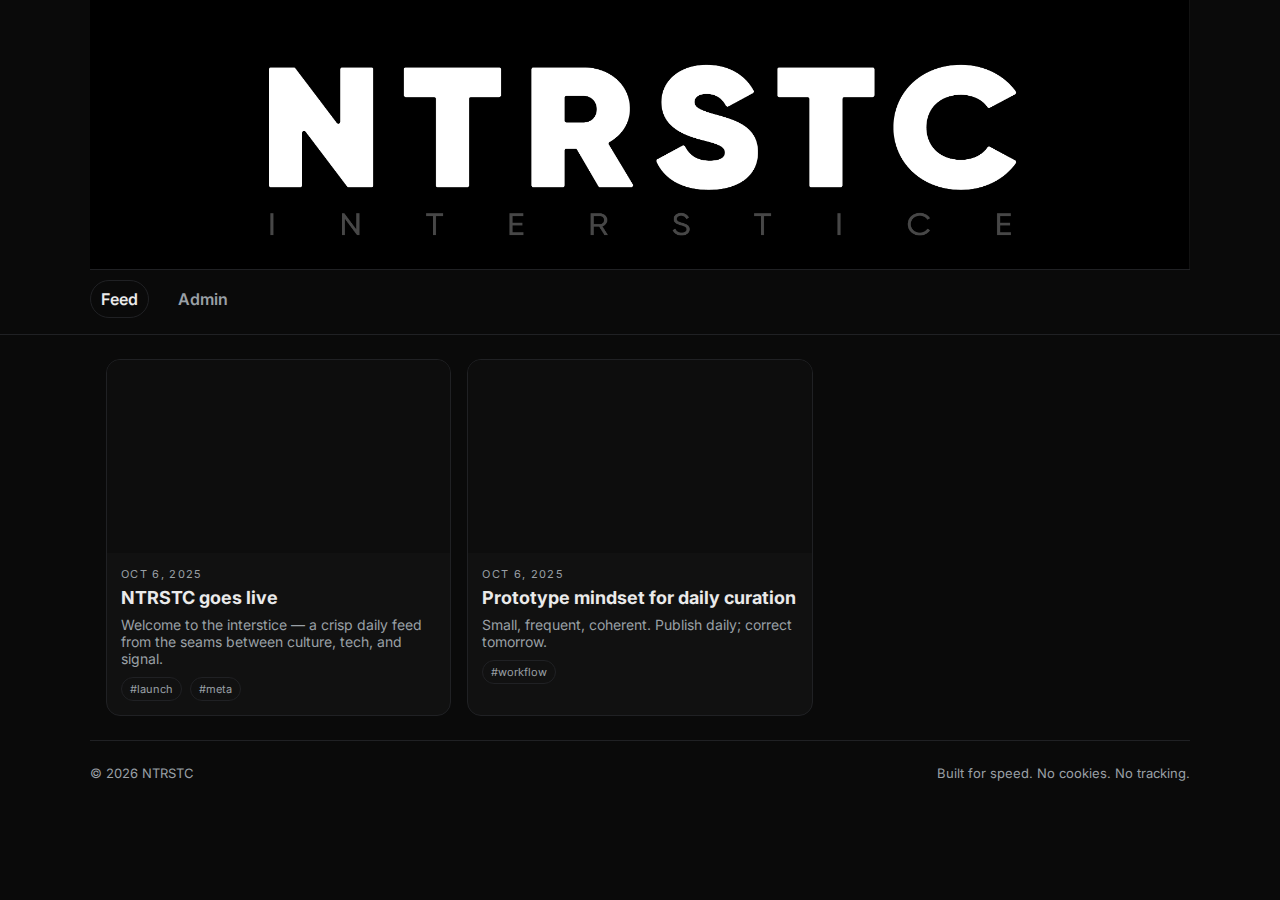
<file: index.html>
<!doctype html>
<html lang="en">
<head>
  <meta charset="utf-8">
  <meta name="viewport" content="width=device-width, initial-scale=1">
  <title>NTRSTC — Interstice</title>
  <meta name="description" content="NTRSTC daily feed — clean, fast, mobile-first news micro‑publication.">
  <link rel="preconnect" href="https://fonts.gstatic.com" crossorigin>
  <link href="https://fonts.googleapis.com/css2?family=Inter:wght@400;600;800&display=swap" rel="stylesheet">
  <link rel="stylesheet" href="styles.css">
</head>
<body>
  <header class="site-header">
   <div class="container hero">
    <div class="hero-banner" role="img" aria-label="NTRSTC header banner"></div>
  </div>
    <nav class="container nav">
      <a href="index.html" class="active">Feed</a>
      <a href="admin.html">Admin</a>
      <a href="#" id="installBtn" style="display:none">Install App</a>
    </nav>
  </header>

  <main class="container">
    <section id="feed" class="feed-grid" aria-live="polite"></section>
    <button id="loadMore" class="load-more">Load more</button>
  </main>

  <footer class="container footer">
    <span>© <span id="y"></span> NTRSTC</span>
    <span>Built for speed. No cookies. No tracking.</span>
  </footer>

  <script>document.getElementById('y').textContent = new Date().getFullYear();</script>
  <script src="app.js"></script>
  <script src="pwa.js"></script>
</body>
</html>
</file>
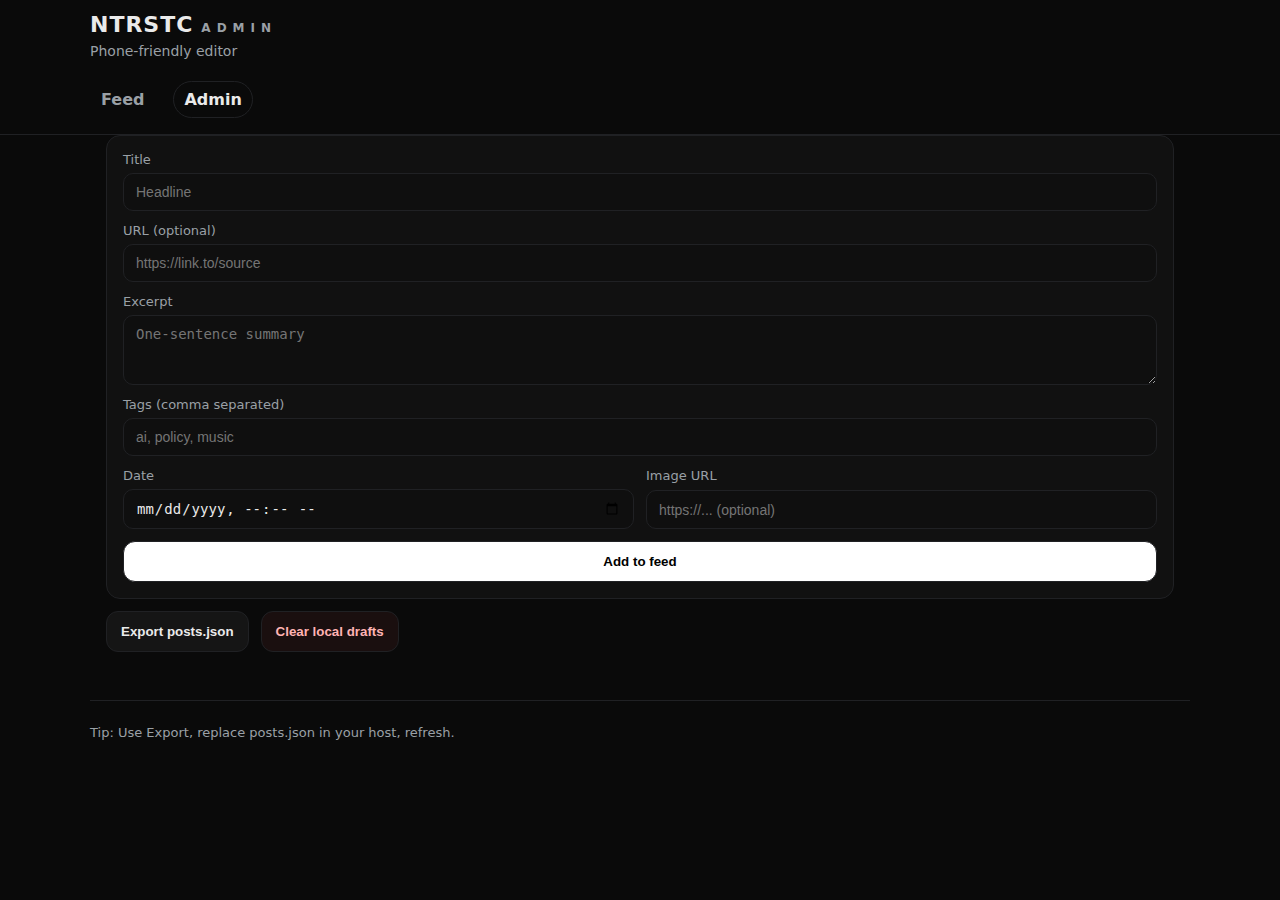
<file: admin.html>
<!doctype html>
<html lang="en">
<head>
  <meta charset="utf-8">
  <meta name="viewport" content="width=device-width, initial-scale=1">
  <title>NTRSTC — Admin</title>
  <link rel="preconnect" href="https://fonts.gstatic.com" crossorigin>
  <link href="https://fonts.googleapis.com/css2?family=Inter:wght@400;600;800&display=swap" rel="stylesheet">
  <link rel="stylesheet" href="styles.css">
</head>
<body>
  <header class="site-header">
    <div class="container hero small">
      <div class="brand onlytext">
        <h1>NTRSTC<span class="sub">ADMIN</span></h1>
        <p class="tag">Phone‑friendly editor</p>
      </div>
    </div>
    <nav class="container nav">
      <a href="index.html">Feed</a>
      <a href="admin.html" class="active">Admin</a>
    </nav>
  </header>

  <main class="container">
    <form id="postForm" class="card form">
      <label>Title<input name="title" required placeholder="Headline"></label>
      <label>URL (optional)<input name="url" placeholder="https://link.to/source"></label>
      <label>Excerpt<textarea name="excerpt" rows="3" placeholder="One‑sentence summary"></textarea></label>
      <label>Tags (comma separated)<input name="tags" placeholder="ai, policy, music"></label>
      <div class="twocol">
        <label>Date<input name="date" type="datetime-local"></label>
        <label>Image URL<input name="image" placeholder="https://... (optional)"></label>
      </div>
      <button type="submit" class="primary">Add to feed</button>
    </form>

    <section class="controls">
      <button id="exportBtn" class="secondary">Export posts.json</button>
      <button id="clearBtn" class="danger">Clear local drafts</button>
    </section>

    <section id="drafts" class="feed-grid"></section>
  </main>

  <footer class="container footer">
    <span>Tip: Use Export, replace posts.json in your host, refresh.</span>
  </footer>

  <script src="admin.js"></script>
</body>
</html>
</file>
<file: styles.css>
/* NTRSTC minimal aesthetic */
:root{
  --bg:#0a0a0a; --fg:#eaeaea; --muted:#9aa0a6; --card:#111; --line:#202124;
  --accent:#ffffff;
}
*{box-sizing:border-box}
html,body{margin:0;padding:0;background:var(--bg);color:var(--fg);font-family:Inter,system-ui,-apple-system,Segoe UI,Roboto,Helvetica,Arial,sans-serif}
a{color:var(--fg);text-decoration:none}
.container{max-width:1100px;margin:0 auto;padding:0 16px}
.site-header{border-bottom:1px solid var(--line)}
.hero{display:flex;gap:24px;align-items:center;padding:24px 0}
.hero.small{padding:12px 0}
.hero-logo{height:56px;width:auto;object-fit:contain;filter:contrast(1.05)}
.brand h1{margin:0;font-weight:800;letter-spacing:1px}
.brand .sub{display:inline-block;margin-left:8px;font-size:12px;color:var(--muted);font-weight:600;letter-spacing:6px}
.tag{margin:6px 0 0 0;color:var(--muted);font-size:14px}
.nav{display:flex;gap:18px;padding:8px 0 16px 0}
.nav a{padding:8px 10px;border:1px solid transparent;border-radius:999px;font-weight:600;color:var(--muted)}
.nav a.active, .nav a:hover{border-color:var(--line);color:var(--fg)}
.feed-grid{display:grid;grid-template-columns:repeat(3,1fr);gap:16px;margin:24px 0}
@media (max-width:900px){.feed-grid{grid-template-columns:repeat(2,1fr)}}
@media (max-width:640px){.feed-grid{grid-template-columns:1fr}}
.card{background:var(--card);border:1px solid var(--line);border-radius:14px;overflow:hidden}
.item{display:flex;flex-direction:column}
.thumb{width:100%;aspect-ratio:16/9;background:#0d0d0d;object-fit:cover}
.meta{padding:14px}
.kicker{font-size:11px;color:var(--muted);text-transform:uppercase;letter-spacing:.12em}
.title{margin:6px 0 6px 0;font-size:18px;line-height:1.25}
.excerpt{color:var(--muted);font-size:14px;margin:0 0 10px 0}
.tags{display:flex;gap:8px;flex-wrap:wrap}
.tagpill{font-size:11px;color:var(--muted);border:1px solid var(--line);border-radius:999px;padding:4px 8px}
.footer{display:flex;justify-content:space-between;padding:24px 0;color:var(--muted);font-size:13px;border-top:1px solid var(--line)}
.load-more{display:block;width:100%;margin:8px 0 24px 0;padding:12px 16px;border-radius:12px;border:1px solid var(--line);background:#121212;color:var(--fg);font-weight:700}
.load-more:hover{background:#151515}
.form{padding:16px;display:grid;gap:12px}
.form label{display:grid;gap:6px;font-size:13px;color:var(--muted)}
.form input,.form textarea{background:#0f0f0f;color:var(--fg);border:1px solid var(--line);border-radius:10px;padding:10px 12px;font-size:14px}
.twocol{display:grid;gap:12px;grid-template-columns:1fr 1fr}
@media (max-width:640px){.twocol{grid-template-columns:1fr}}
.primary,.secondary,.danger{padding:12px 14px;border-radius:12px;border:1px solid var(--line);font-weight:800}
.primary{background:#ffffff;color:#000}
.secondary{background:#151515;color:var(--fg)}
.danger{background:#1a0f0f;color:#ffb3b3}
.controls{display:flex;gap:12px;margin:12px 0}
.onlytext h1{font-size:22px}

/* Hero banner adjustments */
.hero {
  display: block;
  padding: 0;
}

.hero-banner {
  width: 100%;
  min-height: clamp(180px, 30vh, 480px);
  background-image: url("assets/header.jpg");
  background-size: cover;
  background-position: center;
  background-repeat: no-repeat;
  border-bottom: 1px solid var(--line);
  position: relative;
}

}

.hero-banner::after {
  content: "";
  position: absolute;
  top: 0;
  left: 0;
  width: 100%;
  height: 100%;
  background: linear-gradient(to bottom, rgba(0,0,0,0), rgba(0,0,0,0.10));
}

/* Adjust nav padding when using banner */
.nav {
  padding: 10px 0 16px 0;
}
</file>
